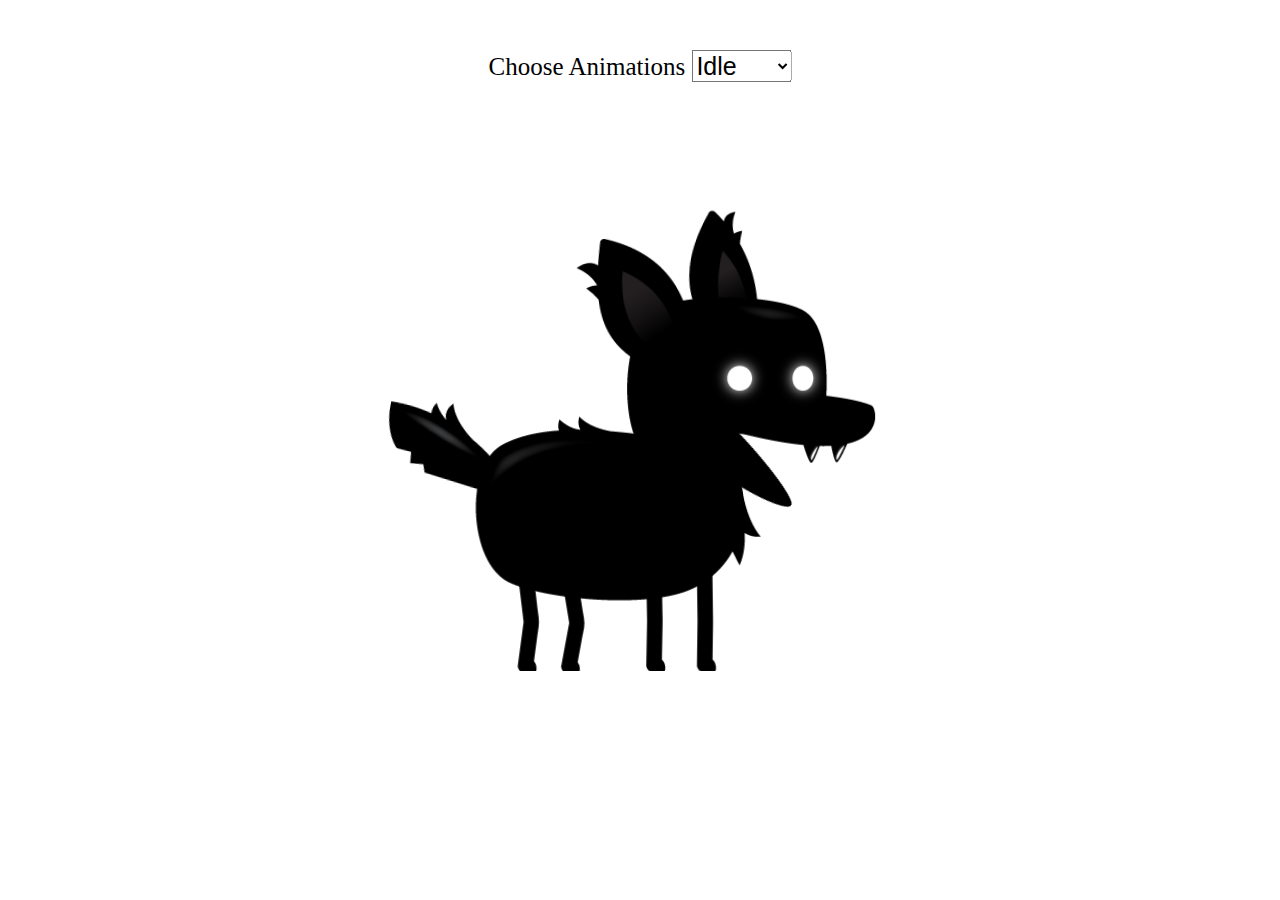
<file: index.html>
<!DOCTYPE html>
<html lang="en" onclick="jump()">
  <head>
    <meta charset="UTF-8" />
    <title>Jump Game</title>
    <link rel="stylesheet" href="style.css" />
  </head>
  <body>
    <!-- <div class="game">
      <div id="character"></div>
      <div id="block"></div>
    </div>
    <p>Score: <span id="scoreSpan"></span></p> -->
    <canvas id="canvas1"></canvas>
    <div class="controls">
      <label for="animations">Choose Animations</label>
      <select id="animations" name="animations">
        <option value="idle">Idle</option>
        <option value="jump">Jump</option>
        <option value="fall">Fall</option>
        <option value="run">Run</option>
        <option value="dizzy">Dizzy</option>
        <option value="sit">Sit</option>
        <option value="roll">Roll</option>
        <option value="bite">Bite</option>
        <option value="ko">KO</option>
        <option value="getHit">Get Hit</option>
      </select>
    </div>
  </body>
  <script src="script.js"></script>
</html>
</file>
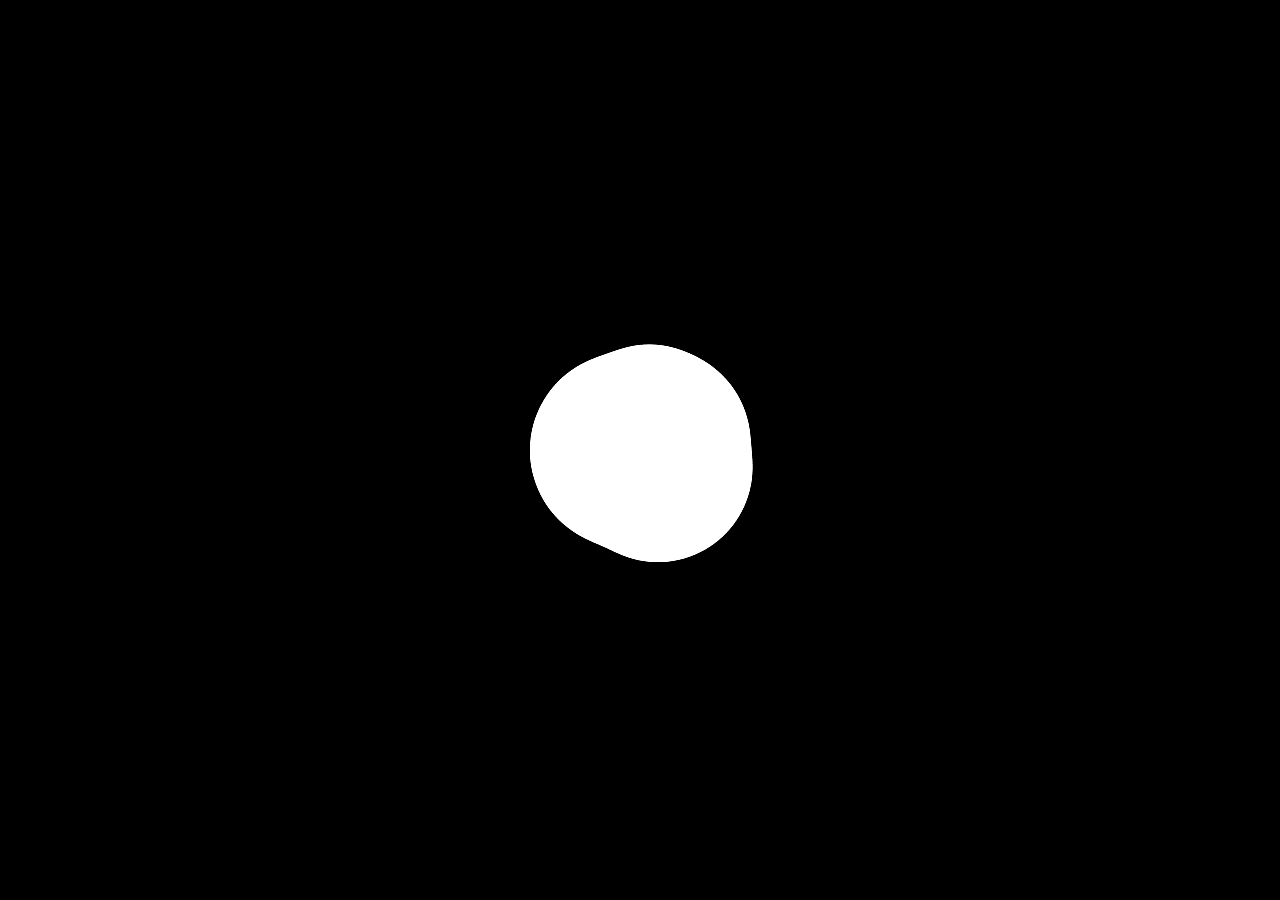
<file: metalBalls/metaBalls.html>
<!DOCTYPE html>
<html lang="en">
  <head>
    <meta charset="UTF-8" />
    <meta http-equiv="X-UA-Compatible" content="IE=edge" />
    <meta name="viewport" content="width=device-width, initial-scale=1.0" />
    <title>Meta Balls</title>
    <link rel="stylesheet" href="metaBallsStyles.css" />
  </head>
  <body>
    <canvas id="canvas6"></canvas>
    <script src="metaBallsBehave.js"></script>
  </body>
</html>
</file>
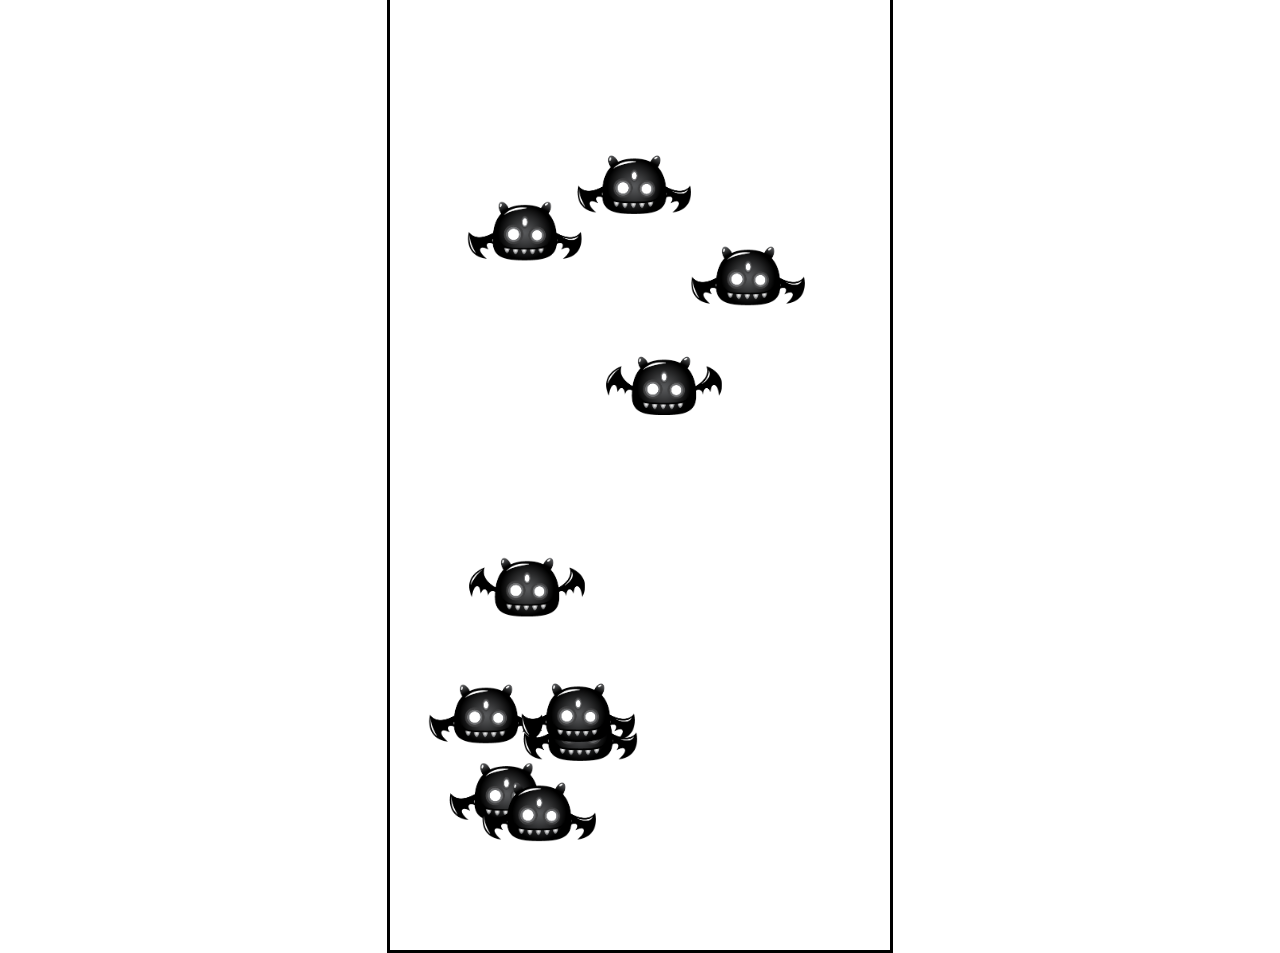
<file: npc/npcOne.html>
<!DOCTYPE html>
<html lang="en">
  <head>
    <meta charset="UTF-8" />
    <meta http-equiv="X-UA-Compatible" content="IE=edge" />
    <meta name="viewport" content="width=device-width, initial-scale=1.0" />
    <title>Npcs</title>
    <link rel="stylesheet" href="npcOneStyle.css" />
  </head>
  <body>
    <canvas id="canvas3"></canvas>
    <script src="npcOneBehave.js"></script>
  </body>
</html>
</file>
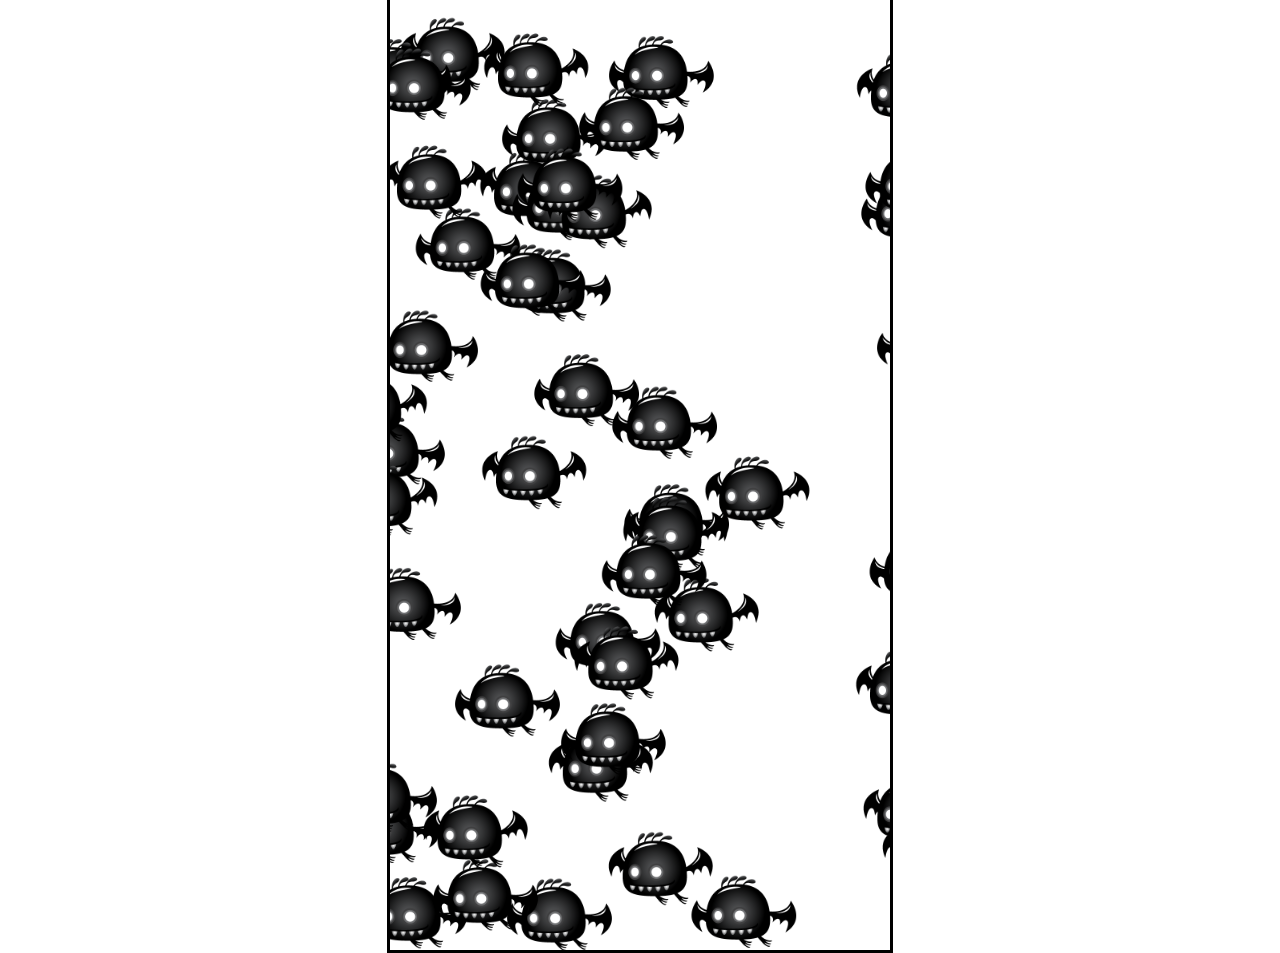
<file: npc2/npcTwo.html>
<!DOCTYPE html>
<html lang="en">
  <head>
    <meta charset="UTF-8" />
    <meta http-equiv="X-UA-Compatible" content="IE=edge" />
    <meta name="viewport" content="width=device-width, initial-scale=1.0" />
    <title>Npcs</title>
    <link rel="stylesheet" href="npcTwoStyle.css" />
  </head>
  <body>
    <canvas id="canvas4"></canvas>
    <script src="npcTwoCanvas.js"></script>
  </body>
</html>
</file>
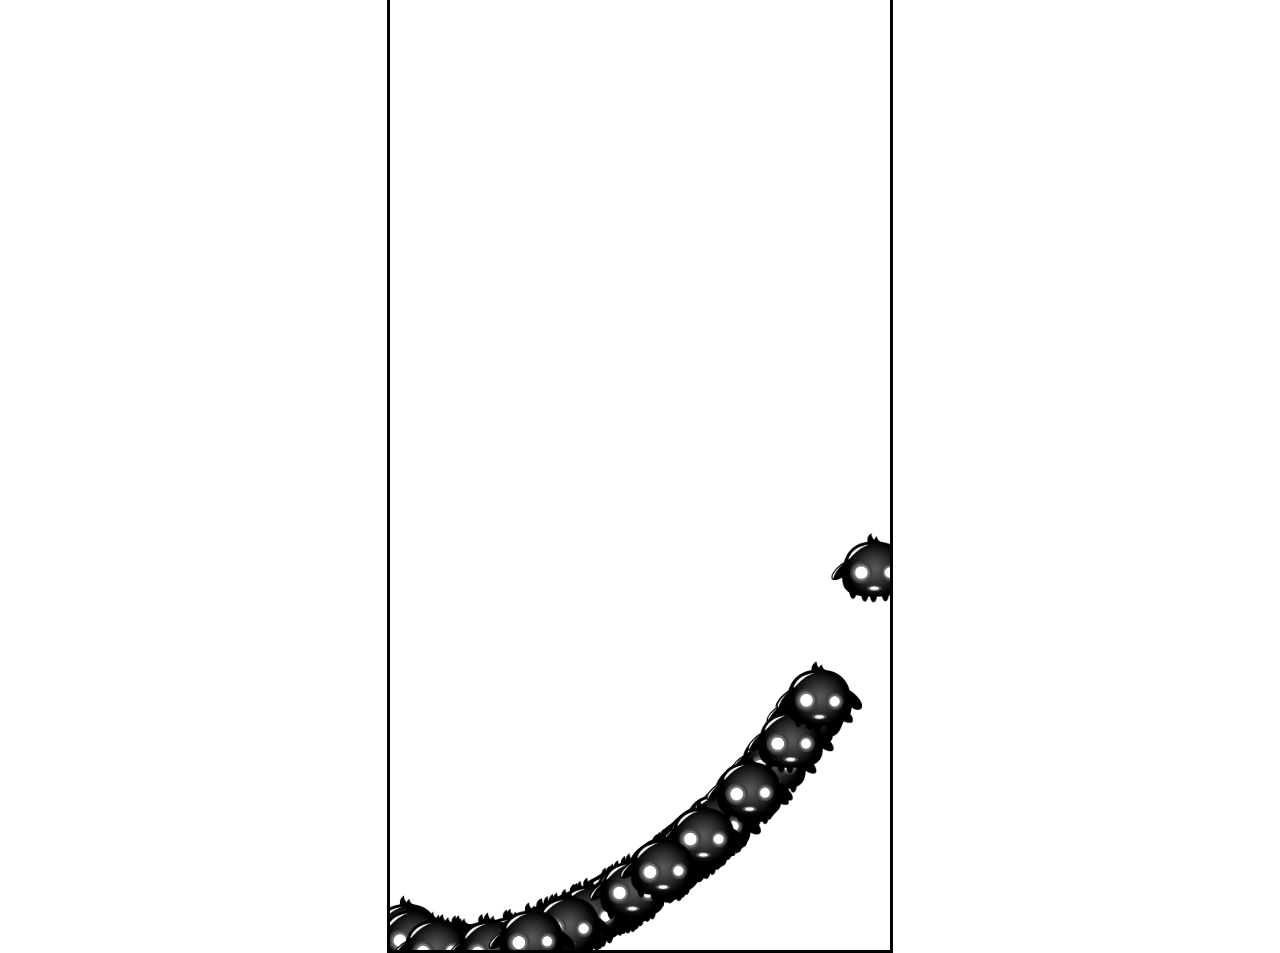
<file: npc3/npcThree.html>
<!DOCTYPE html>
<html lang="en">
  <head>
    <meta charset="UTF-8" />
    <meta http-equiv="X-UA-Compatible" content="IE=edge" />
    <meta name="viewport" content="width=device-width, initial-scale=1.0" />
    <title>Npcs</title>
    <link rel="stylesheet" href="npcThreeStyle.css" />
  </head>
  <body>
    <canvas id="canvas5"></canvas>
    <script src="npcThreeCanvas.js"></script>
  </body>
</html>
</file>
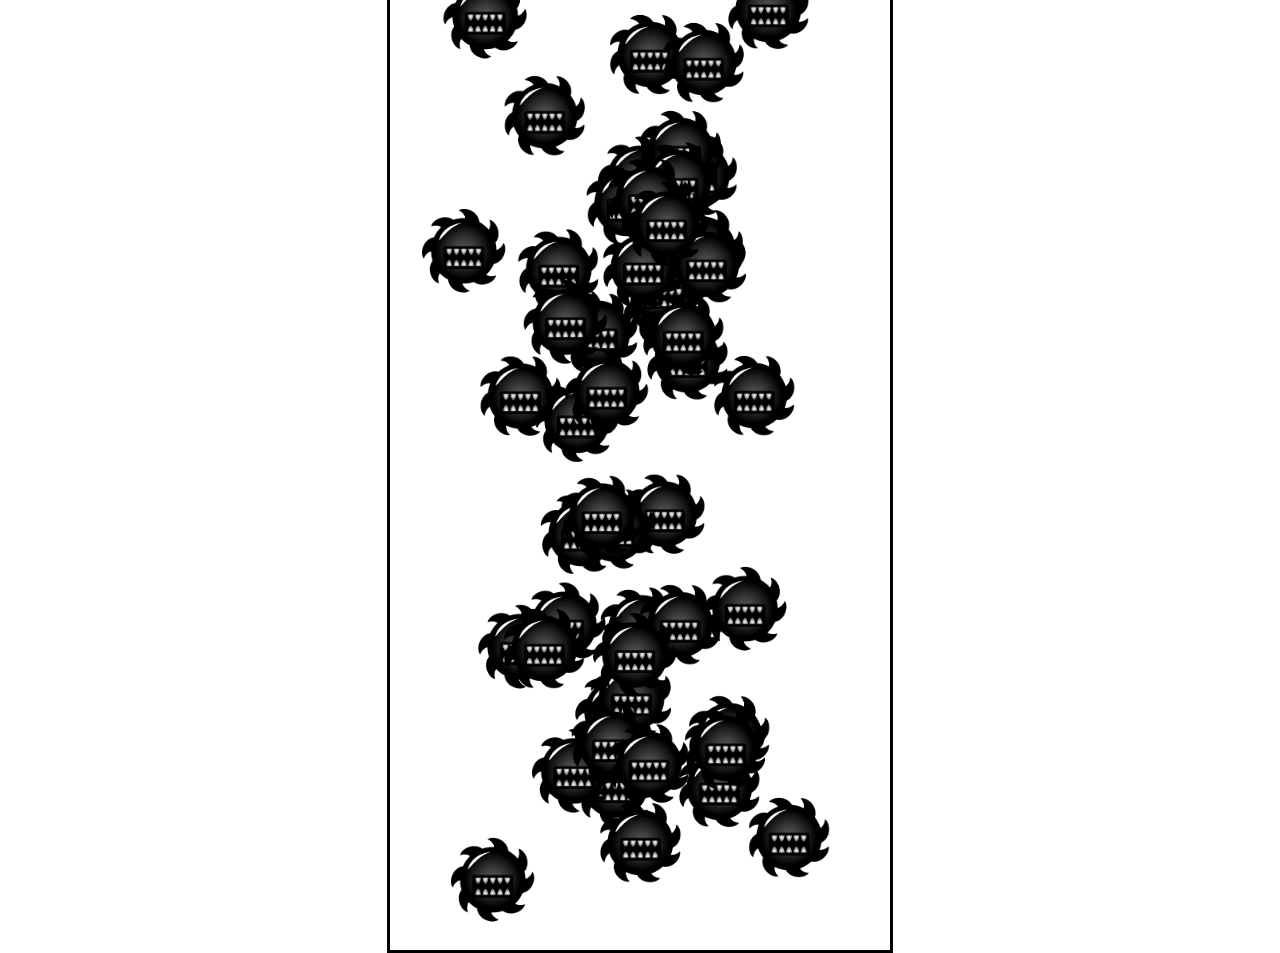
<file: npc4/npcFour.html>
<!DOCTYPE html>
<html lang="en">
  <head>
    <meta charset="UTF-8" />
    <meta http-equiv="X-UA-Compatible" content="IE=edge" />
    <meta name="viewport" content="width=device-width, initial-scale=1.0" />
    <title>Npcs4</title>
    <link rel="stylesheet" href="npcFourStyle.css" />
  </head>
  <body>
    <canvas id="canvas6"></canvas>
    <script src="npcFourCanvas.js"></script>
  </body>
</html>
</file>
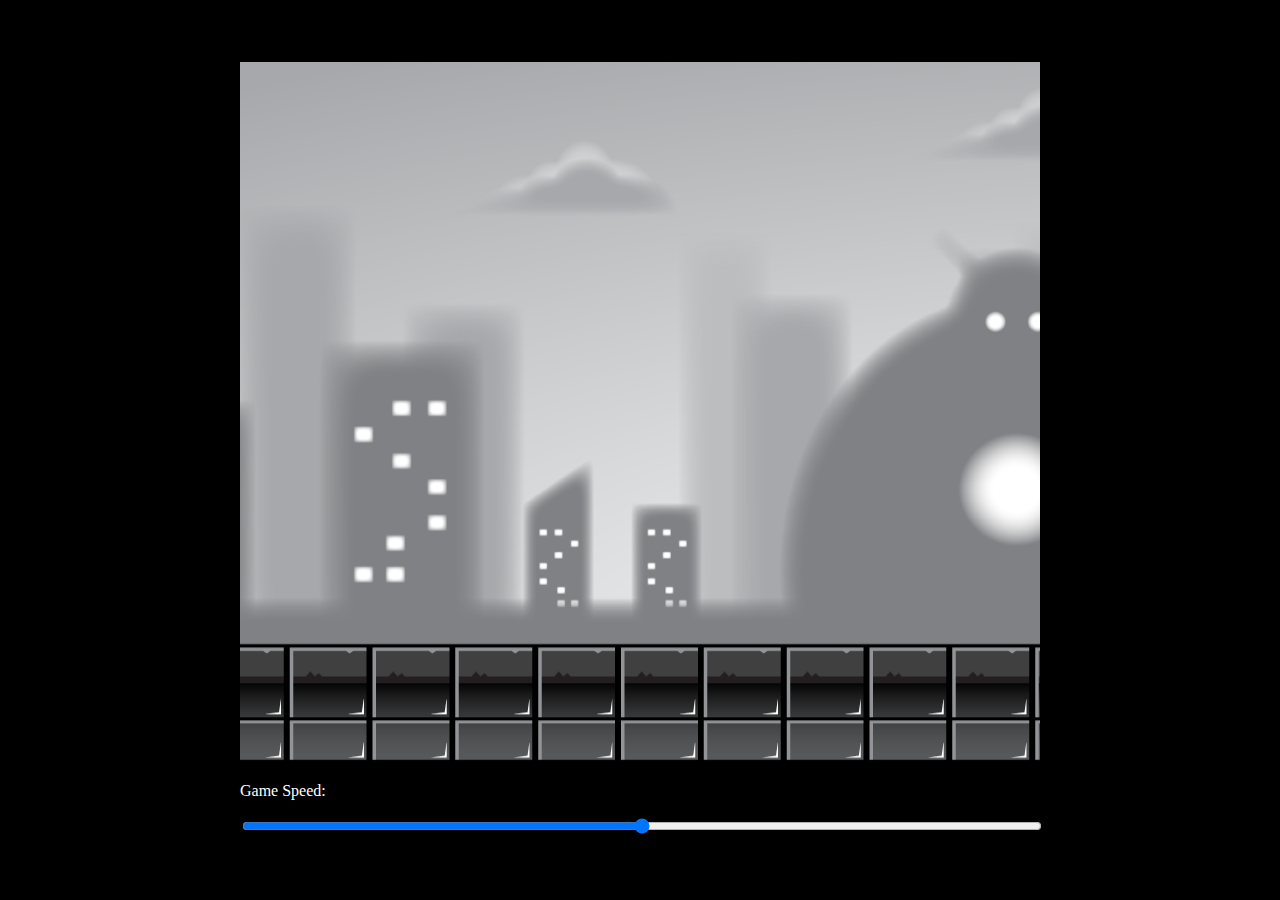
<file: parallax/background.html>
<!DOCTYPE html>
<html lang="en">
  <head>
    <meta charset="UTF-8" />
    <meta http-equiv="X-UA-Compatible" content="IE=edge" />
    <meta name="viewport" content="width=device-width, initial-scale=1.0" />
    <title>Background</title>
    <link rel="stylesheet" href="backgroundStyle.css" />
  </head>
  <body>
    <div id="container">
      <canvas id="canvas2"></canvas>
      <p>Game Speed: <span id="showGameSpeed"></span></p>
      <input
        type="range"
        min="0"
        max="20"
        value="5"
        class="slider"
        id="slider"
      />
    </div>
  </body>
  <script src="background.js"></script>
</html>
</file>
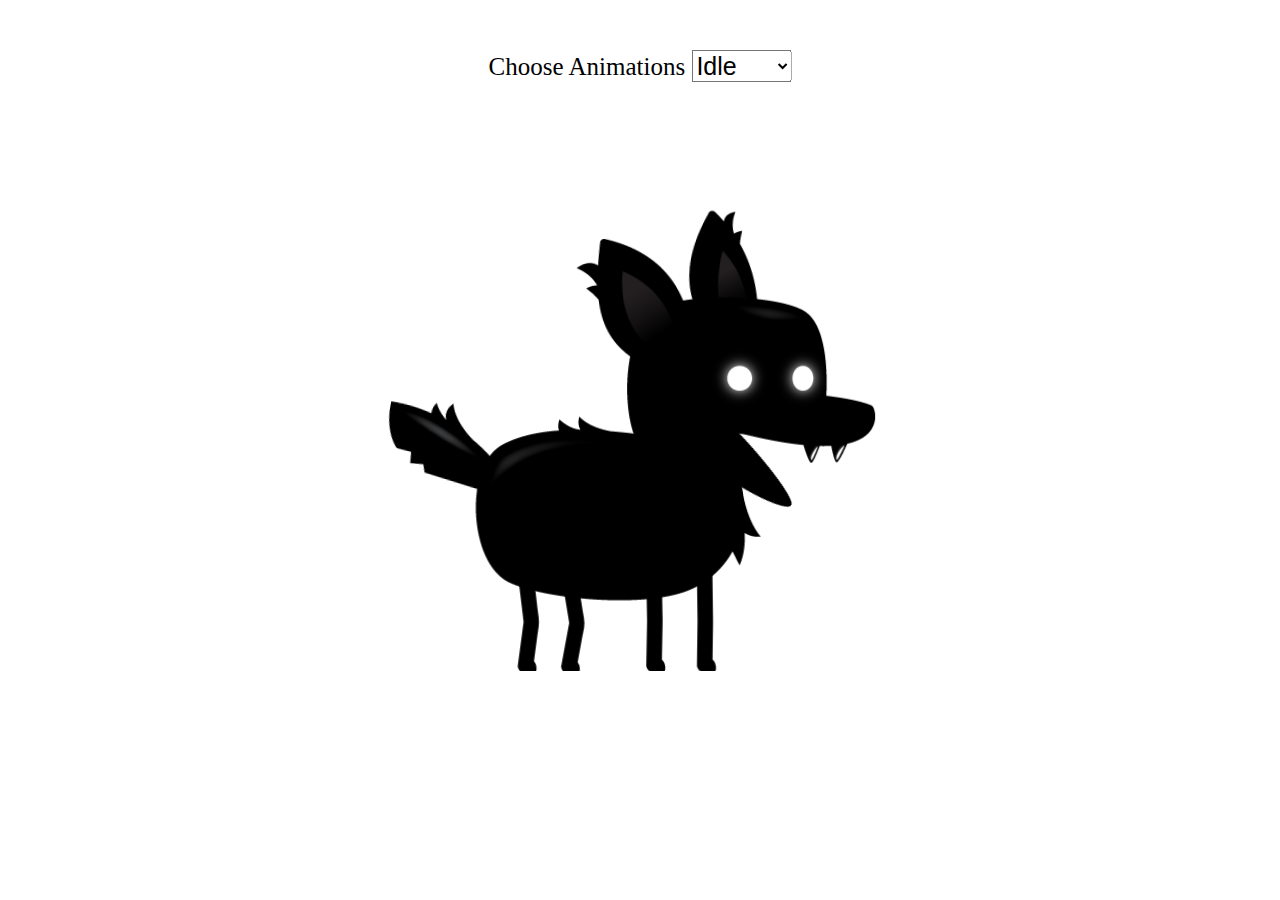
<file: sprite/spriteCanvas.html>
<!DOCTYPE html>
<html lang="en" onclick="jump()">
  <head>
    <meta charset="UTF-8" />
    <title>Jump Game</title>
    <link rel="stylesheet" href="spriteStyle.css" />
  </head>
  <body>
    <canvas id="canvas1"></canvas>
    <div class="controls">
      <label for="animations">Choose Animations</label>
      <select id="animations" name="animations">
        <option value="idle">Idle</option>
        <option value="jump">Jump</option>
        <option value="fall">Fall</option>
        <option value="run">Run</option>
        <option value="dizzy">Dizzy</option>
        <option value="sit">Sit</option>
        <option value="roll">Roll</option>
        <option value="bite">Bite</option>
        <option value="ko">KO</option>
        <option value="getHit">Get Hit</option>
      </select>
    </div>
  </body>
  <script src="spriteMovement.js"></script>
</html>
</file>
<file: style.css>
* {
  padding: 0;
  margin: 0;
  overflow-x: hidden;
}
.game {
  width: 500px;
  height: 200px;
  border: 1px solid black;
  margin: auto;
}
#character {
  width: 20px;
  height: 50px;
  background-color: red;
  position: relative;
  top: 150px;
}
.animate {
  animation: jump 0.3s linear;
}
@keyframes jump {
  0% {
    top: 150px;
  }
  30% {
    top: 100px;
  }
  70% {
    top: 100px;
  }
  100% {
    top: 150px;
  }
}

#block {
  background-color: blue;
  width: 20px;
  height: 20px;
  position: relative;
  top: 130px;
  left: 500px;
  animation: block 1s infinite linear;
}
@keyframes block {
  0% {
    left: 500px;
  }
  100% {
    left: -20px;
  }
}
p {
  text-align: center;
}

/* sprite */
#canvas1 {
  position: absolute;
  top: 50%;
  left: 50%;
  width: 600px;
  height: 600px;
  transform: translate(-50%, -50%);
}

.controls {
  position: absolute;
  z-index: 10;
  top: 50px;
  left: 50%;
  transform: translateX(-50%);
}
.controls,
select,
option {
  font-size: 25px;
}
</file>
<file: metalBalls/metaBallsStyles.css>
* {
  margin: 0;
  padding: 0;
  box-sizing: border-box;
}

body {
  background-color: black;
}

canvas {
  display: block;
  background: black;
  /* this gives the liquid effect */
  filter: blur(10px) contrast(40);
}
</file>
<file: npc/npcOneStyle.css>
#canvas3 {
  border: 3px solid black;
  position: absolute;
  top: 50%;
  left: 50%;
  transform: translate(-50%, -50%);
  height: 1000px;
  width: 500px;
}
</file>
<file: npc2/npcTwoStyle.css>
#canvas4 {
  border: 3px solid black;
  position: absolute;
  top: 50%;
  left: 50%;
  transform: translate(-50%, -50%);
  height: 1000px;
  width: 500px;
}
</file>
<file: npc3/npcThreeStyle.css>
#canvas5 {
  border: 3px solid black;
  position: absolute;
  top: 50%;
  left: 50%;
  transform: translate(-50%, -50%);
  height: 1000px;
  width: 500px;
}
</file>
<file: npc4/npcFourStyle.css>
#canvas6 {
  border: 3px solid black;
  position: absolute;
  top: 50%;
  left: 50%;
  transform: translate(-50%, -50%);
  height: 1000px;
  width: 500px;
}
</file>
<file: parallax/backgroundStyle.css>
body {
  background-color: black;
}
#container {
  position: absolute;
  width: 800px;
  transform: translate(-50%, -50%);
  top: 50%;
  left: 50%;

  font: 25px;
}
#canvas2 {
  position: relative;

  width: 800px;
  height: 700px;
}
#slider {
  width: 100%;
}
p {
  color: white;
}
</file>
<file: sprite/spriteStyle.css>
* {
  padding: 0;
  margin: 0;
  overflow-x: hidden;
}
.game {
  width: 500px;
  height: 200px;
  border: 1px solid black;
  margin: auto;
}
#character {
  width: 20px;
  height: 50px;
  background-color: red;
  position: relative;
  top: 150px;
}
.animate {
  animation: jump 0.3s linear;
}
@keyframes jump {
  0% {
    top: 150px;
  }
  30% {
    top: 100px;
  }
  70% {
    top: 100px;
  }
  100% {
    top: 150px;
  }
}

#block {
  background-color: blue;
  width: 20px;
  height: 20px;
  position: relative;
  top: 130px;
  left: 500px;
  animation: block 1s infinite linear;
}
@keyframes block {
  0% {
    left: 500px;
  }
  100% {
    left: -20px;
  }
}
p {
  text-align: center;
}

/* sprite */
#canvas1 {
  position: absolute;
  top: 50%;
  left: 50%;
  width: 600px;
  height: 600px;
  transform: translate(-50%, -50%);
}

.controls {
  position: absolute;
  z-index: 10;
  top: 50px;
  left: 50%;
  transform: translateX(-50%);
}
.controls,
select,
option {
  font-size: 25px;
}
</file>
